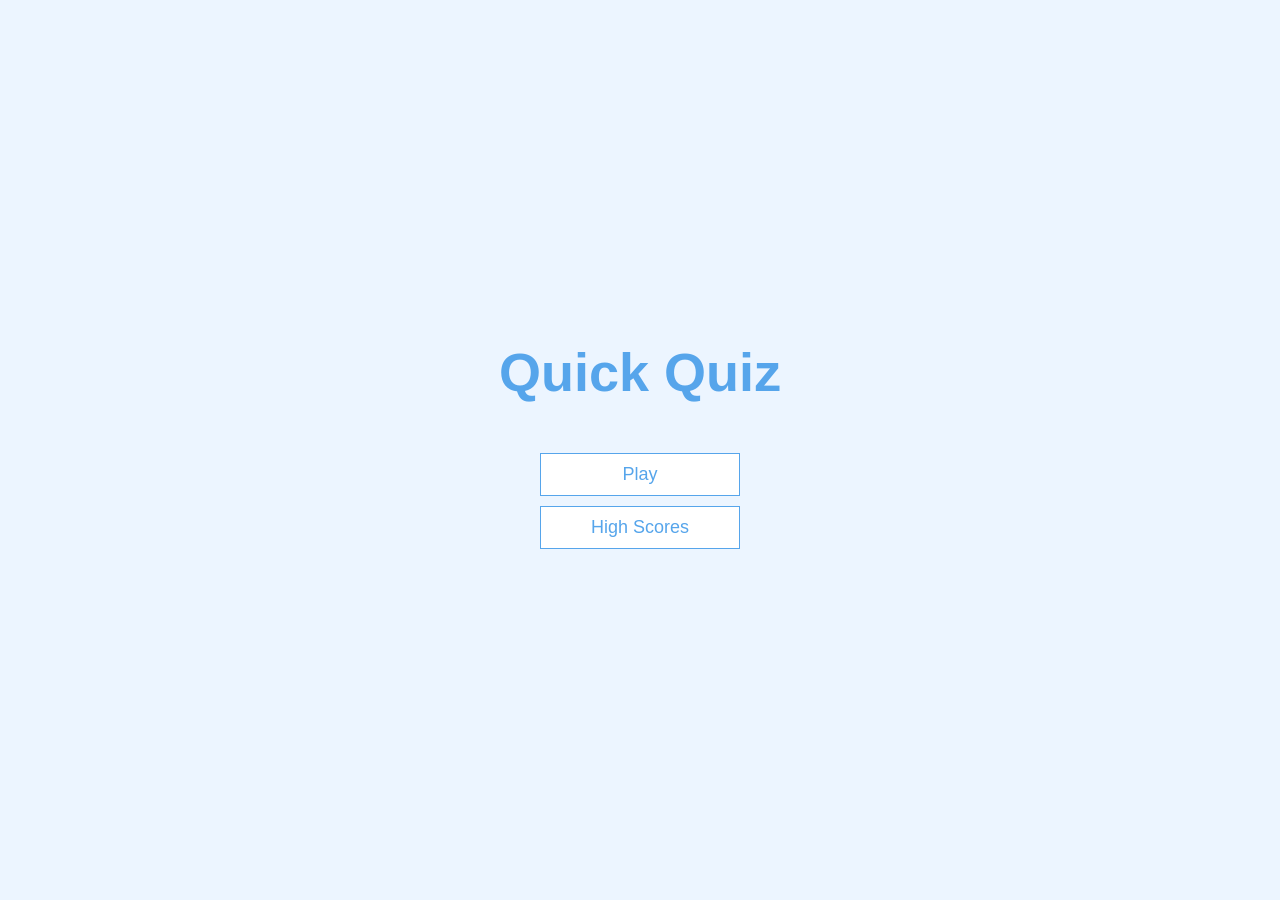
<file: Internship-projects/Quiz App Master/index.html>
<!DOCTYPE html>
<html lang="en">
  <head>
    <meta charset="UTF-8" />
    <meta name="viewport" content="width=device-width, initial-scale=1.0" />
    <meta http-equiv="X-UA-Compatible" content="ie=edge" />
    <title>Quick Quiz</title>
    <link rel="stylesheet" href="app.css" />
  </head>
  <body>
    <div class="container">
      <div id="home" class="flex-center flex-column">
        <h1>Quick Quiz</h1>
        <a class="btn" href="game.html">Play</a>
        <a class="btn" href="highscores.html">High Scores</a>
      </div>
    </div>
  </body>
</html>
</file>
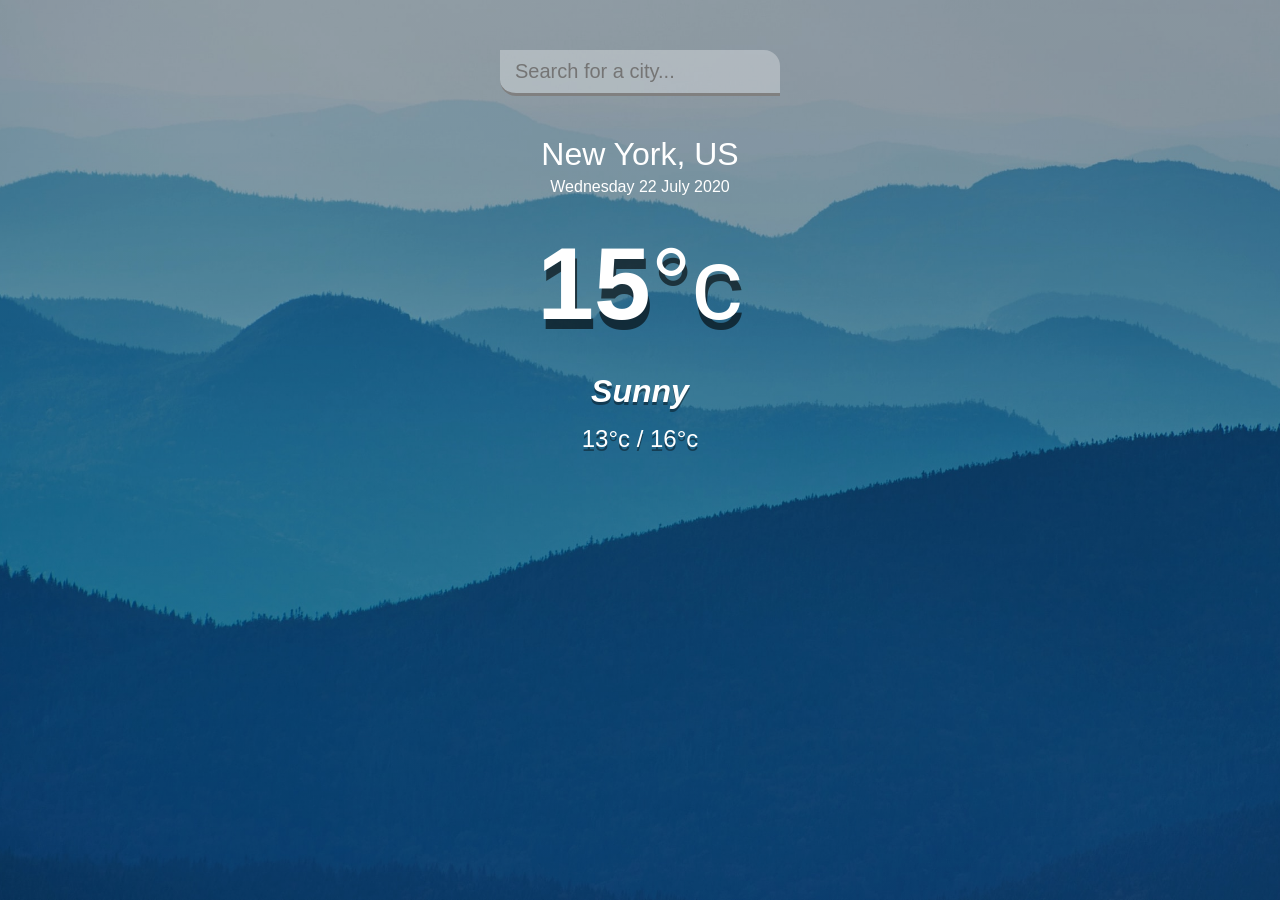
<file: Internship-projects/Simple-Weather-App-master/index.html>
<!DOCTYPE html>
<html lang="en">
<head>
  <meta charset="UTF-8">
  <meta name="viewport" content="width=device-width, initial-scale=1.0">
  <title>Weather App</title>
  <link rel="stylesheet" href="main.css" />
</head>
<body>
  <div class="app-wrap">
    <header>
      <input type="text" autocomplete="off" class="search-box" placeholder="Search for a city..." />
    </header>
    <main>
      <section class="location">
        <div class="city">New York, US</div>
        <div class="date">Wednesday 22 July 2020</div>
      </section>
      <div class="current">
        <div class="temp">15<span>°c</span></div>
        <div class="weather">Sunny</div>
        <div class="hi-low">13°c / 16°c</div>
      </div>
    </main>
  </div>
  <script src="main.js"></script>
</body>
</html>
</file>
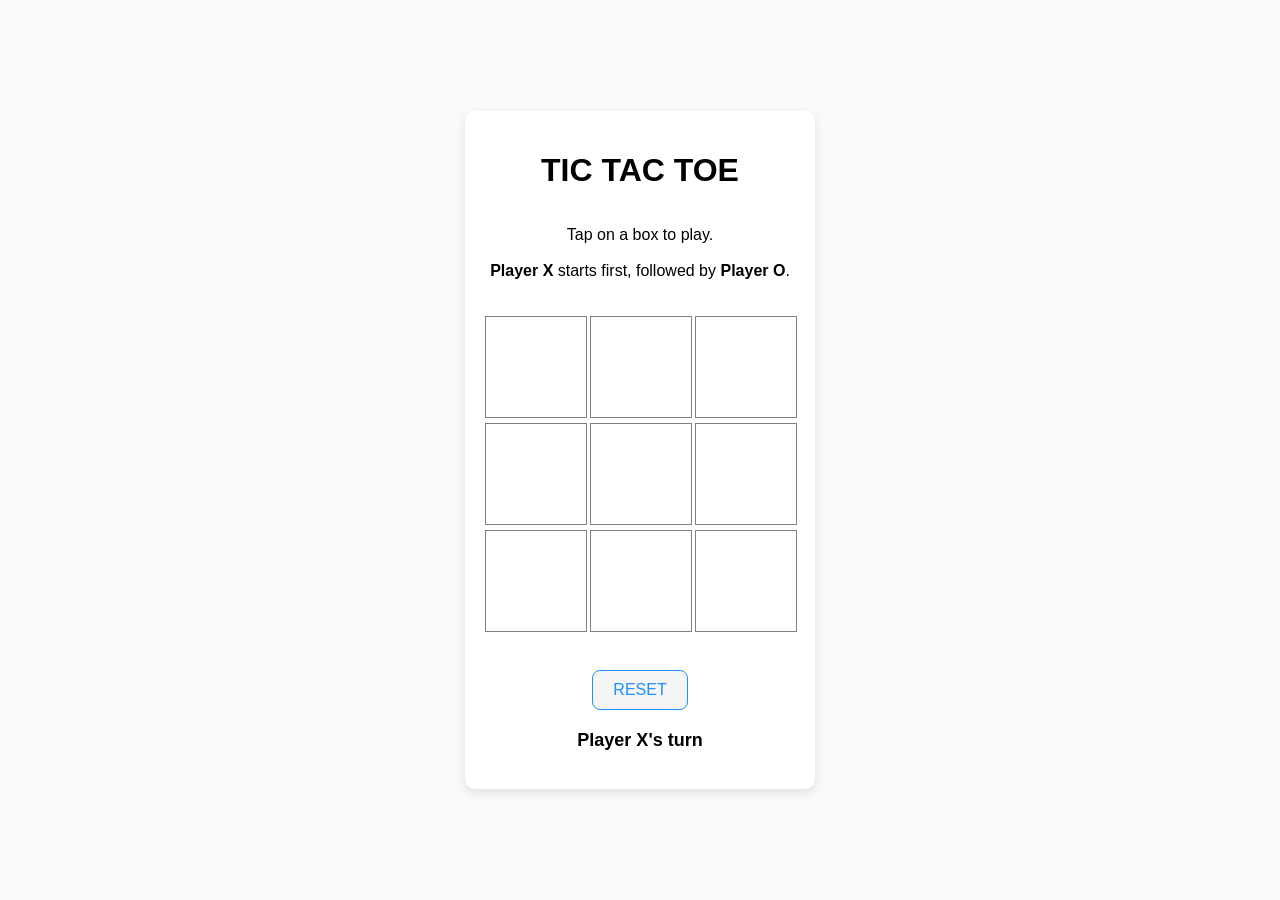
<file: Internship-projects/Tic-Tac-Toe/index.html>
<html>

<head>
    <link rel="stylesheet" type="text/css" href="style.css">
</head>

<body>
    <div id="main">
        <h1>TIC TAC TOE</h1>
        <p id="ins">
            Tap on a box to play.<br><br>
            <b>Player X</b> starts first, followed by <b>Player O</b>.
        </p>
        <div id="board" class="board"></div>
        <br>
        <button id="reset" class="reset">RESET</button>
        <p id="message" class="message"></p>
    </div>
    <script src="script.js"></script>
</body>

</html>
</file>
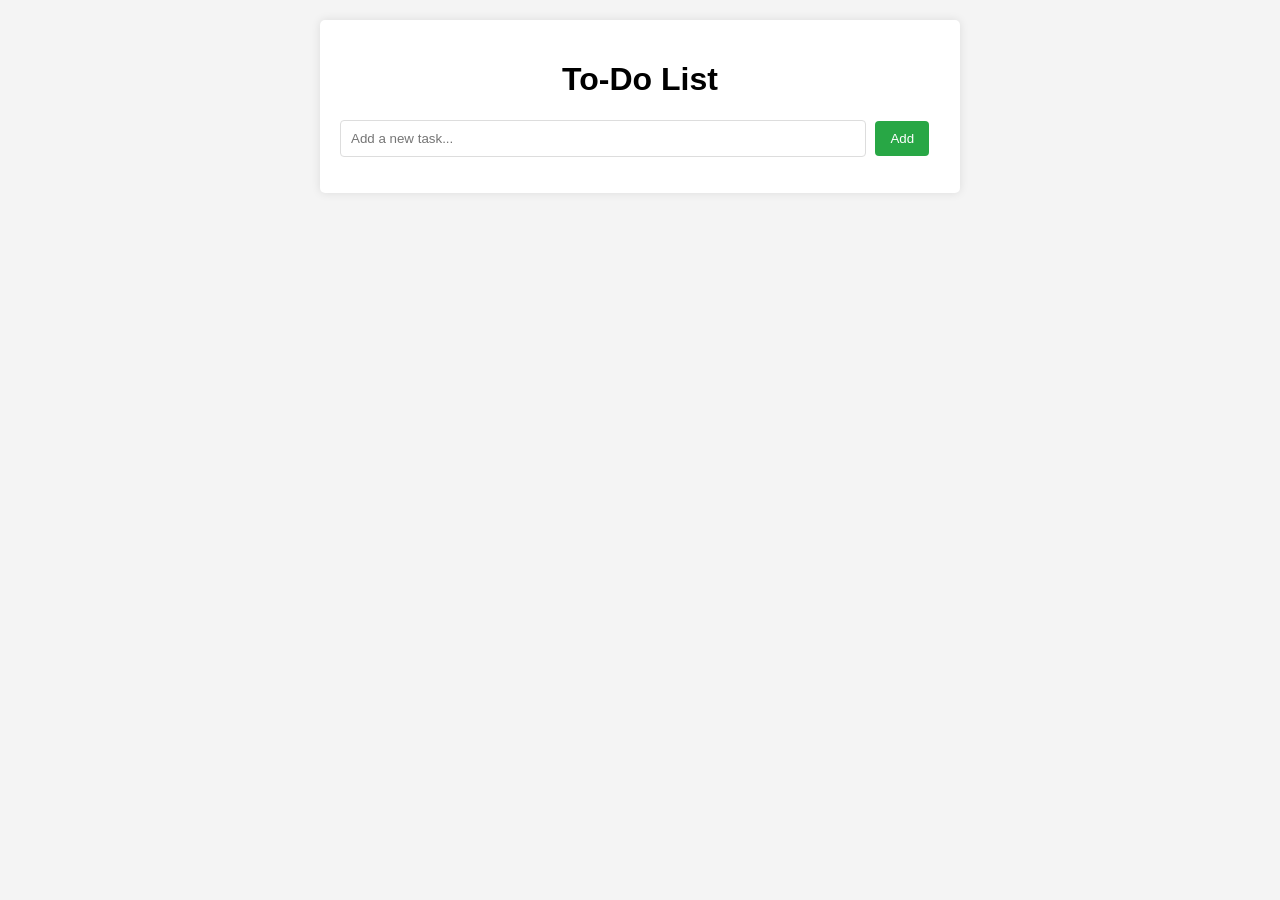
<file: Internship-projects/To-Do-List/index.html>
<!DOCTYPE html>
<html lang="en">
<head>
    <meta charset="UTF-8">
    <meta name="viewport" content="width=device-width, initial-scale=1.0">
    <title>To-Do List</title>
    <link rel="stylesheet" href="styles.css">
</head>
<body>
    <div class="container">
        <h1>To-Do List</h1>
        <input type="text" id="taskInput" placeholder="Add a new task...">
        <button id="addTaskButton">Add</button>
        <ul id="taskList"></ul>
    </div>
    <script src="script.js"></script>
</body>
</html>
</file>
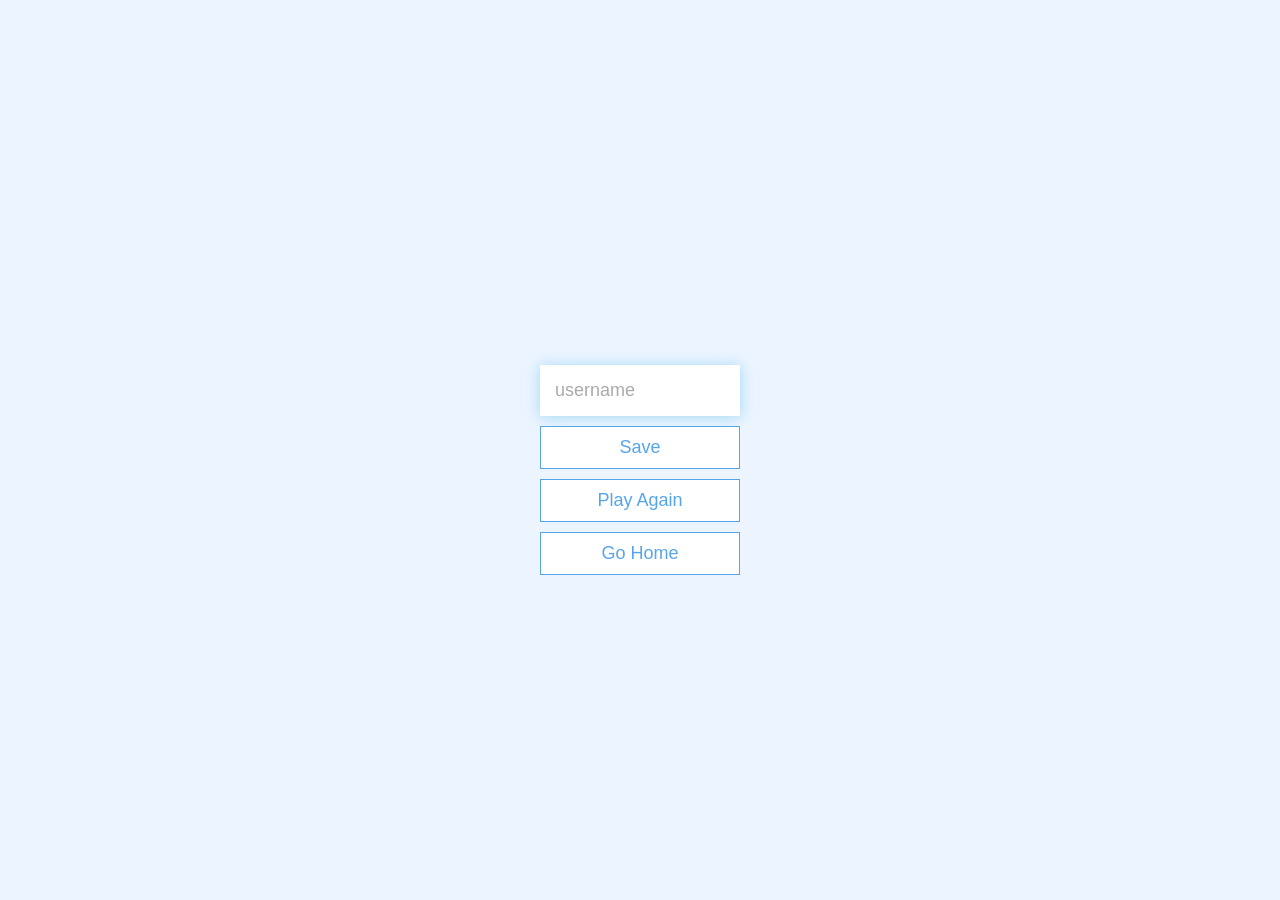
<file: Internship-projects/Quiz App Master/end.html>
<!DOCTYPE html>
<html lang="en">
  <head>
    <meta charset="UTF-8" />
    <meta name="viewport" content="width=device-width, initial-scale=1.0" />
    <meta http-equiv="X-UA-Compatible" content="ie=edge" />
    <title>Congrats!</title>
    <link rel="stylesheet" href="app.css" />
  </head>
  <body>
    <div class="container">
      <div id="end" class="flex-center flex-column">
        <h1 id="finalScore"></h1>
        <form>
          <input
            type="text"
            name="username"
            id="username"
            placeholder="username"
          />
          <button
            type="submit"
            class="btn"
            id="saveScoreBtn"
            onclick="saveHighScore(event)"
            disabled
          >
            Save
          </button>
        </form>
        <a class="btn" href="game.html">Play Again</a>
        <a class="btn" href="/">Go Home</a>
      </div>
    </div>
    <script src="end.js"></script>
  </body>
</html>
</file>
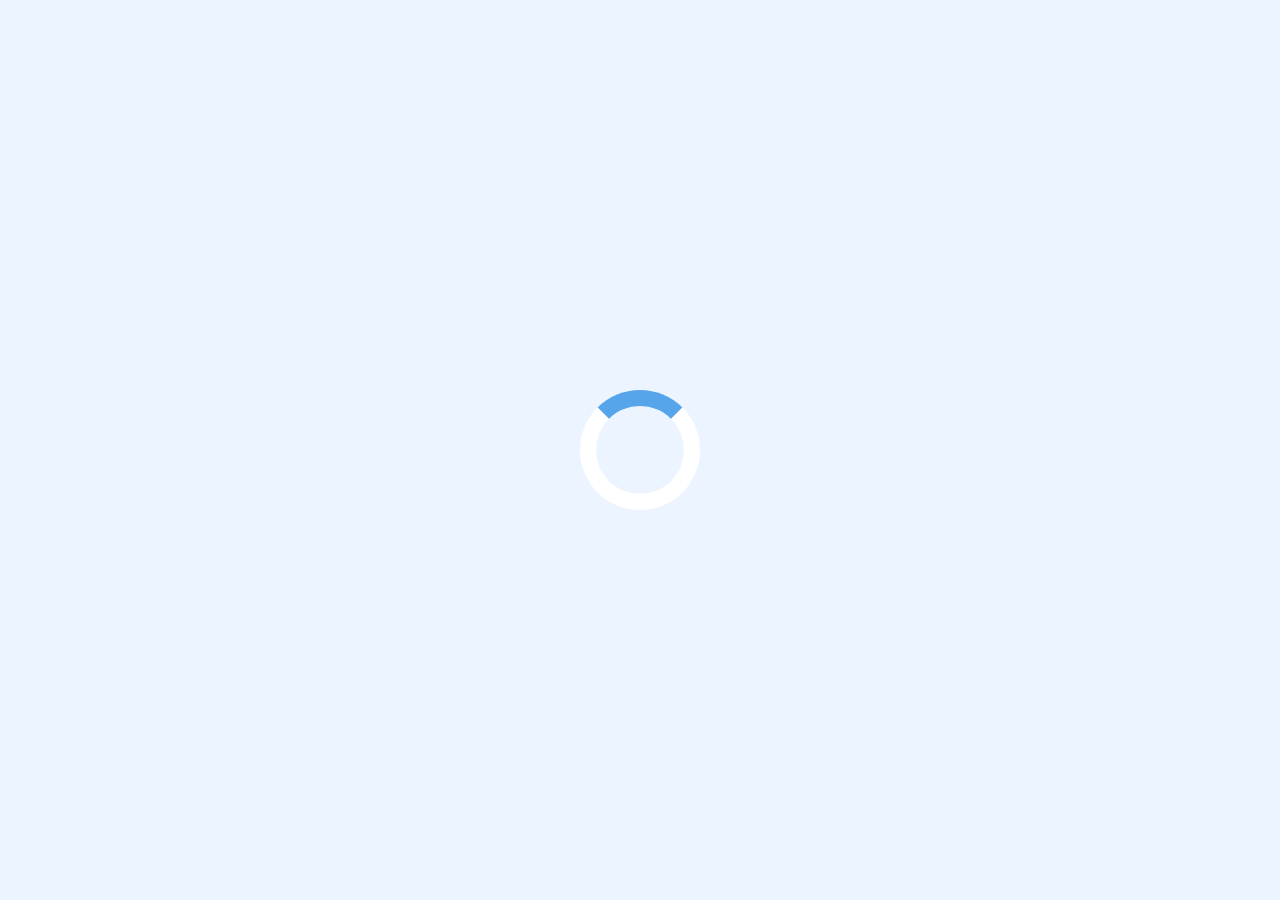
<file: Internship-projects/Quiz App Master/game.html>
<!DOCTYPE html>
<html lang="en">
  <head>
    <meta charset="UTF-8" />
    <meta name="viewport" content="width=device-width, initial-scale=1.0" />
    <meta http-equiv="X-UA-Compatible" content="ie=edge" />
    <title>Quick Quiz - Play</title>
    <link rel="stylesheet" href="app.css" />
    <link rel="stylesheet" href="game.css" />
  </head>
  <body>
    <div class="container">
      <div id="loader"></div>
      <div id="game" class="justify-center flex-column hidden">
        <div id="hud">
          <div id="hud-item">
            <p id="progressText" class="hud-prefix">
              Question
            </p>
            <div id="progressBar">
              <div id="progressBarFull"></div>
            </div>
          </div>
          <div id="hud-item">
            <p class="hud-prefix">
              Score
            </p>
            <h1 class="hud-main-text" id="score">
              0
            </h1>
          </div>
        </div>
        <h2 id="question"></h2>
        <div class="choice-container">
          <p class="choice-prefix">A</p>
          <p class="choice-text" data-number="1"></p>
        </div>
        <div class="choice-container">
          <p class="choice-prefix">B</p>
          <p class="choice-text" data-number="2"></p>
        </div>
        <div class="choice-container">
          <p class="choice-prefix">C</p>
          <p class="choice-text" data-number="3"></p>
        </div>
        <div class="choice-container">
          <p class="choice-prefix">D</p>
          <p class="choice-text" data-number="4"></p>
        </div>
      </div>
    </div>
    <script src="game.js"></script>
  </body>
</html>
</file>
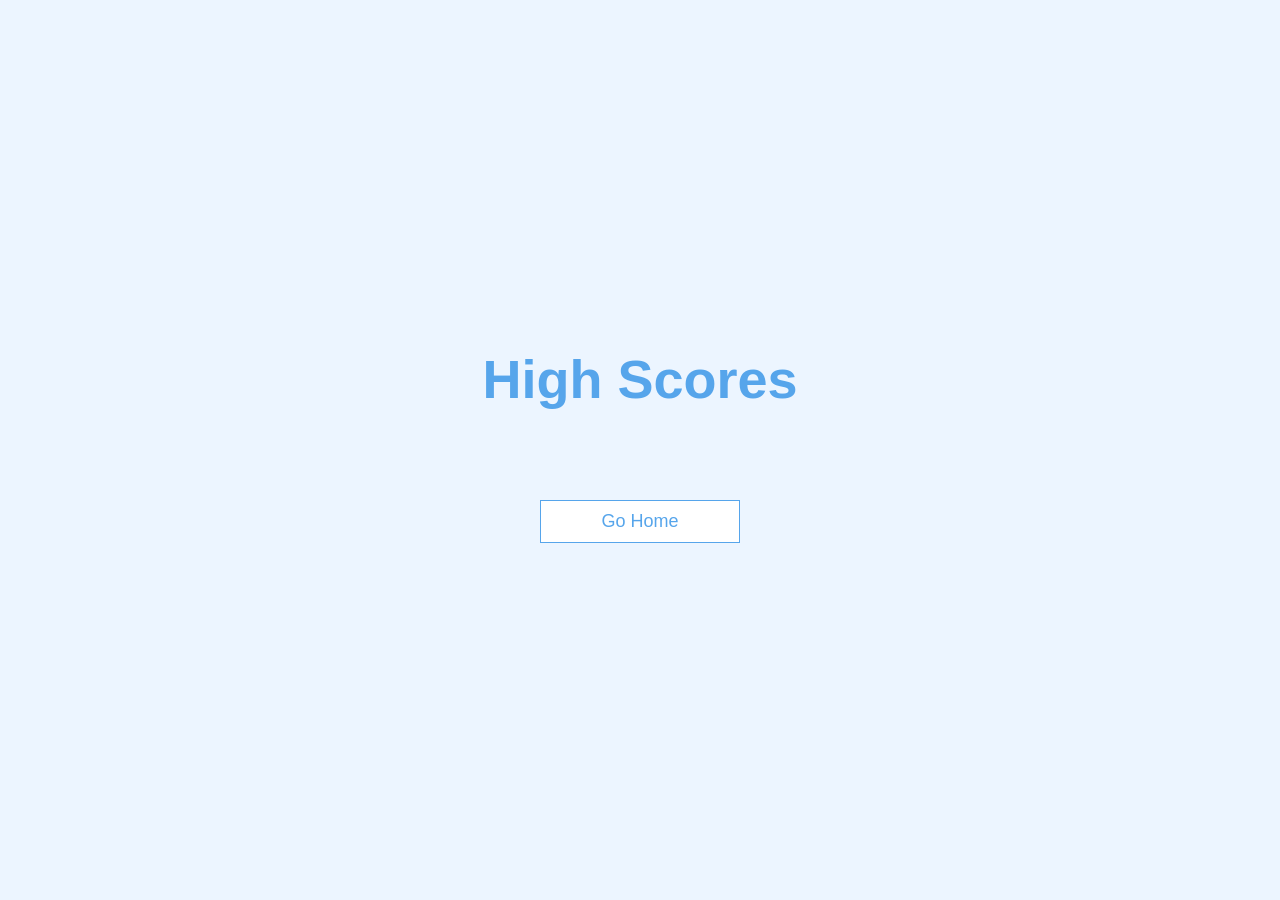
<file: Internship-projects/Quiz App Master/highscores.html>
<!DOCTYPE html>
<html lang="en">
  <head>
    <meta charset="UTF-8" />
    <meta name="viewport" content="width=device-width, initial-scale=1.0" />
    <meta http-equiv="X-UA-Compatible" content="ie=edge" />
    <title>High Scores</title>
    <link rel="stylesheet" href="app.css" />
    <link rel="stylesheet" href="highscores.css" />
  </head>
  <body>
    <div class="container">
      <div id="highScores" class="flex-center flex-column">
        <h1 id="finalScore">High Scores</h1>
        <ul id="highScoresList"></ul>
        <a class="btn" href="/">Go Home</a>
      </div>
    </div>
    <script src="highscores.js"></script>
  </body>
</html>
</file>
<file: Internship-projects/Quiz App Master/app.css>
:root {
  background-color: #ecf5ff;
  font-size: 62.5%;
}

* {
  box-sizing: border-box;
  font-family: Arial, Helvetica, sans-serif;
  margin: 0;
  padding: 0;
  color: #333;
}

h1,
h2,
h3,
h4 {
  margin-bottom: 1rem;
}

h1 {
  font-size: 5.4rem;
  color: #56a5eb;
  margin-bottom: 5rem;
}

h1 > span {
  font-size: 2.4rem;
  font-weight: 500;
}

h2 {
  font-size: 4.2rem;
  margin-bottom: 4rem;
  font-weight: 700;
}

h3 {
  font-size: 2.8rem;
  font-weight: 500;
}

/* UTILITIES */

.container {
  width: 100vw;
  height: 100vh;
  display: flex;
  justify-content: center;
  align-items: center;
  max-width: 80rem;
  margin: 0 auto;
  padding: 2rem;
}

.container > * {
  width: 100%;
}

.flex-column {
  display: flex;
  flex-direction: column;
}

.flex-center {
  justify-content: center;
  align-items: center;
}

.justify-center {
  justify-content: center;
}

.text-center {
  text-align: center;
}

.hidden {
  display: none;
}

/* BUTTONS */
.btn {
  font-size: 1.8rem;
  padding: 1rem 0;
  width: 20rem;
  text-align: center;
  border: 0.1rem solid #56a5eb;
  margin-bottom: 1rem;
  text-decoration: none;
  color: #56a5eb;
  background-color: white;
}

.btn:hover {
  cursor: pointer;
  box-shadow: 0 0.4rem 1.4rem 0 rgba(86, 185, 235, 0.5);
  transform: translateY(-0.1rem);
  transition: transform 150ms;
}

.btn[disabled]:hover {
  cursor: not-allowed;
  box-shadow: none;
  transform: none;
}

/* FORMS */
form {
  width: 100%;
  display: flex;
  flex-direction: column;
  align-items: center;
}

input {
  margin-bottom: 1rem;
  width: 20rem;
  padding: 1.5rem;
  font-size: 1.8rem;
  border: none;
  box-shadow: 0 0.1rem 1.4rem 0 rgba(86, 185, 235, 0.5);
}

input::placeholder {
  color: #aaa;
}
</file>
<file: Internship-projects/Simple-Weather-App-master/main.css>
* {
  margin: 0;
  padding: 0;
  box-sizing: border-box;
}

body {
  font-family: 'montserrat', sans-serif;
  background-image: url('bg.jpg');
  background-size: cover;
  background-position: top center;
}

.app-wrap {
  display: flex;
  flex-direction: column;
  min-height: 100vh;
  background-image: linear-gradient(to bottom, rgba(0, 0, 0, 0.3), rgba(0, 0, 0, 0.3));
}

header {
  display: flex;
  justify-content: center;
  align-items: center;
  padding: 50px 15px 15px;
}

header input {
  width: 100%;
  max-width: 280px;
  padding: 10px 15px;
  border: none;
  outline: none;
  background-color: rgba(255, 255, 255, 0.3);
  border-radius: 0px 16px 0px 16px;
  border-bottom: 3px solid gray;

  color: #313131;
  font-size: 20px;
  font-weight: 300;
  transition: 0.2s ease-out;
}

header input:focus {
  background-color: rgba(255, 255, 255, 0.6);
}

main {
  flex: 1 1 100%;
  padding: 25px 25px 50px;
  display: flex;
  flex-direction: column;
  align-items: center;
  text-align: center;
}

.location .city {
  color: #fff;
  font-size: 32px;
  font-weight: 500;
  margin-bottom: 5px;
}

.location .date {
  color: #fff;
  font-size: 16px;
}

.current .temp {
  color: #fff;
  font-size: 102px;
  font-weight: 900;
  margin: 30px 0px;
  text-shadow: 2px 10px rgba(0, 0, 0, 0.6);
}

.current .temp span {
  font-weight: 500;
}

.current .weather {
  color: #fff;
  font-size: 32px;
  font-weight: 700;
  font-style: italic;
  margin-bottom: 15px;
  text-shadow: 0px 3px rgba(0, 0, 0, 0.4);
}

.current .hi-low {
  color: #fff;
  font-size: 24px;
  font-weight: 500;
  text-shadow: 0px 4px rgba(0, 0, 0, 0.4);
}
</file>
<file: Internship-projects/Tic-Tac-Toe/style.css>
body {
    font-family: Arial, sans-serif;
    margin: 0;
    padding: 0;
    display: flex;
    justify-content: center;
    align-items: center;
    height: 100vh;
    background-color: #f8f9fa;
}

#main {
    text-align: center;
    display: flex;
    flex-direction: column;
    justify-content: center;
    align-items: center;
    padding: 20px;
    box-shadow: 0 4px 10px rgba(0, 0, 0, 0.1);
    border-radius: 10px;
    background-color: #ffffff;
}

.board {
    display: grid;
    grid-template-columns: repeat(3, 100px);
    grid-gap: 5px;
    margin-top: 20px;
}

.cell {
    width: 100px;
    height: 100px;
    border: 1px solid gray;
    display: flex;
    align-items: center;
    justify-content: center;
    font-size: 24px;
    cursor: pointer;
}

.cell.taken {
    pointer-events: none;
}

.message {
    margin-top: 20px;
    font-size: 18px;
    font-weight: bold;
}

.reset {
    margin-top: 20px;
    padding: 10px 20px;
    font-size: 16px;
    cursor: pointer;
    background-color: whitesmoke;
    border: 1px solid dodgerblue;
    color: dodgerblue;
    border-radius: 8px;
}
</file>
<file: Internship-projects/To-Do-List/styles.css>
body {
    font-family: Arial, sans-serif;
    background-color: #f4f4f4;
    margin: 0;
    padding: 20px;
}

.container {
    max-width: 600px;
    margin: auto;
    background: #fff;
    padding: 20px;
    border-radius: 5px;
    box-shadow: 0 0 10px rgba(0, 0, 0, 0.1);
}

h1 {
    text-align: center;
}

input {
    width: 84%;
    padding: 10px;
    border: 1px solid #ddd;
    border-radius: 4px;
}

button {
    padding: 10px 15px;
    margin-left: 5px;
    border: none;
    border-radius: 4px;
    background-color: #28a745;
    color: white;
    cursor: pointer;
}

button:hover {
    background-color: #218838;
}

ul {
    list-style-type: none;
    padding: 0;
}

li {
    display: flex;
    justify-content: space-between;
    align-items: center;
    padding: 10px;
    border-bottom: 1px solid #ddd;
}

.inputCls {
    width: 2%;
    padding: 2px;
    border: 1px solid #ddd;
    border-radius: 4px;
}

.completed {
    text-decoration: line-through;
    color: #aaa;
}

.edit-button, .delete-button {
    margin-left: 10px;
    border: none;
    border-radius: 4px;
    cursor: pointer;

}

.buttonDiv{
    display: inline;
    display: flex;
}

.edit-button {
    background-color: #ffc107;
    color: white;
}

.delete-button {
    background-color: #dc3545;
    color: white;
}

@media (max-width: 600px) {
    input {
        width: 60%;
    }
}
</file>
<file: Internship-projects/Quiz App Master/game.css>
.choice-container {
  display: flex;
  margin-bottom: 0.5rem;
  width: 100%;
  font-size: 1.8rem;
  border: 0.1rem solid rgb(86, 165, 235, 0.25);
  background-color: white;
}

.choice-container:hover {
  cursor: pointer;
  box-shadow: 0 0.4rem 1.4rem 0 rgba(86, 185, 235, 0.5);
  transform: translateY(-0.1rem);
  transition: transform 150ms;
}

.choice-prefix {
  padding: 1.5rem 2.5rem;
  background-color: #56a5eb;
  color: white;
}

.choice-text {
  padding: 1.5rem;
  width: 100%;
}

.correct {
  background-color: #28a745;
}

.incorrect {
  background-color: #dc3545;
}

/* HUD */

#hud {
  display: flex;
  justify-content: space-between;
}

.hud-prefix {
  text-align: center;
  font-size: 2rem;
}

.hud-main-text {
  text-align: center;
}

#progressBar {
  width: 20rem;
  height: 4rem;
  border: 0.3rem solid #56a5eb;
  margin-top: 1.5rem;
}

#progressBarFull {
  height: 3.4rem;
  background-color: #56a5eb;
  width: 0%;
}

/* LOADER */
#loader {
  border: 1.6rem solid white;
  border-radius: 50%;
  border-top: 1.6rem solid #56a5eb;
  width: 12rem;
  height: 12rem;
  animation: spin 2s linear infinite;
}

@keyframes spin {
  0% {
    transform: rotate(0deg);
  }
  100% {
    transform: rotate(360deg);
  }
}
</file>
<file: Internship-projects/Quiz App Master/highscores.css>
#highScoresList {
  list-style: none;
  padding-left: 0;
  margin-bottom: 4rem;
}

.high-score {
  font-size: 2.8rem;
  margin-bottom: 0.5rem;
}

.high-score:hover {
  transform: scale(1.025);
}
</file>
